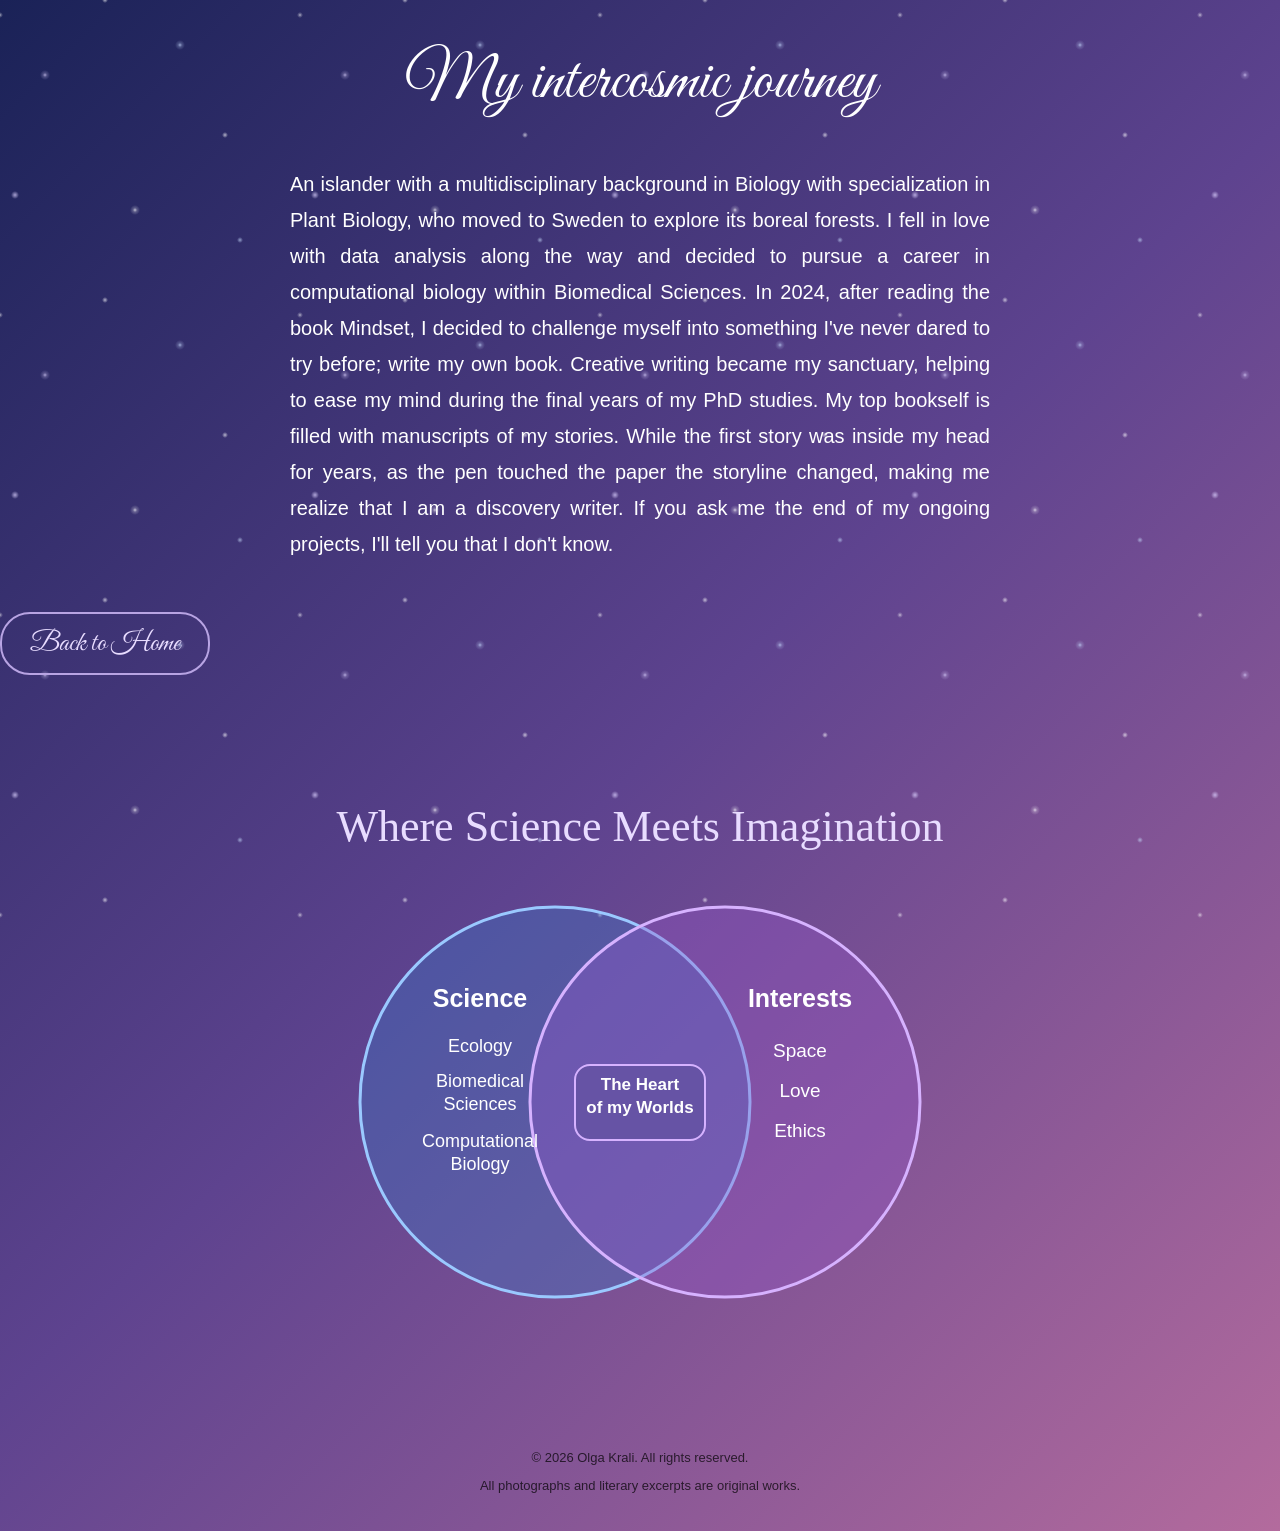
<file: about.html>
<!DOCTYPE html>
<html lang="en">
<head>
    <meta charset="UTF-8">
    <meta name="viewport"
          content="width=device-width, initial-scale=1.0">

    <title>AboutMe</title>

    <link href="https://fonts.googleapis.com/css2?family=Great+Vibes&display=swap"
          rel="stylesheet">

    <link rel="stylesheet" href="style.css">
</head>
<script src="sky.js"></script>
<body>
    <main class="about-page">
        <h1>My intercosmic journey</h1>

        <p class="about-text">
        An islander with a multidisciplinary background in Biology with specialization in Plant Biology, who moved to Sweden to explore its boreal forests. 
        I fell in love with data analysis along the way and decided to pursue a career in computational biology within Biomedical Sciences. In 2024, after reading
        the book Mindset, I decided to challenge myself into something I've never dared to try before; write my own book. Creative writing became my sanctuary, helping to ease my mind
        during the final years of my PhD studies. My top bookself is filled with manuscripts of my stories. While the first story was inside my head for years, as the pen touched the paper the storyline changed,
        making me realize that I am a discovery writer. If you ask me the end of my ongoing projects, I'll tell you that I don't know. 
        </p>

        <a href="index.html" class="about-button">
            Back to Home
        </a>
    </main>

<section class="venn-section">

    <h2>Where Science Meets Imagination</h2>

    <div class="venn-container">

        <svg viewBox="0 0 700 440"
             xmlns="http://www.w3.org/2000/svg"
             role="img"
             aria-labelledby="venn-title venn-desc">

            <title id="venn-title">
                Science and Interests Venn Diagram
            </title>

            <desc id="venn-desc">
                Scientific background includes Ecology,
                Biomedical Sciences, and Computational Biology.
                Interests include Space, Love, and Ethics.
                Their intersection is The Heart of my Worlds.
            </desc>

            <!-- Left circle: Science -->
            <circle cx="265" cy="220" r="195"
                    fill="#3879C5"
                    fill-opacity="0.35"
                    stroke="#9AC9FF"
                    stroke-width="3"/>

            <!-- Right circle: Interests -->
            <circle cx="435" cy="220" r="195"
                    fill="#9657C9"
                    fill-opacity="0.35"
                    stroke="#D6B2FF"
                    stroke-width="3"/>

            <!-- Science labels -->
            <g fill="white"
               text-anchor="middle"
               font-family="Arial, sans-serif">

                <text x="190" y="125"
                      font-size="25"
                      font-weight="bold">
                    Science
                </text>

                <text x="190" y="170" font-size="18">
                    Ecology
                </text>

                <text x="190" y="205" font-size="18">
                    Biomedical
                </text>

                <text x="190" y="228" font-size="18">
                    Sciences
                </text>

                <text x="190" y="265" font-size="18">
                    Computational
                </text>

                <text x="190" y="288" font-size="18">
                    Biology
                </text>
            </g>

            <!-- Interests labels -->
            <g fill="white"
               text-anchor="middle"
               font-family="Arial, sans-serif">

                <text x="510" y="125"
                      font-size="25"
                      font-weight="bold">
                    Interests
                </text>

                <text x="510" y="175" font-size="19">
                    Space
                </text>

                <text x="510" y="215" font-size="19">
                    Love
                </text>

                <text x="510" y="255" font-size="19">
                    Ethics
                </text>
            </g>

            <!-- Intersection -->
            <rect x="285" y="183"
                  width="130" height="75"
                  rx="15"
                  fill="#6653A5"
                  stroke="#D6B2FF"
                  stroke-width="2"/>

            <g fill="white"
               text-anchor="middle"
               font-family="Arial, sans-serif"
               font-weight="bold"
               font-size="17">

                <text x="350" y="208">The Heart</text>
                <text x="350" y="231">of my Worlds</text>
            </g>

        </svg>
    </div>


</section>




<footer class="site-footer">
    <p>© 2026 Olga Krali. All rights reserved.</p>
    <p>All photographs and literary excerpts are original works.</p>
</footer>


</body>
</html>
</file>
<file: style.css>
body {
    background: var(--sky-background,
    linear-gradient(
        135deg,
        #080B2C,
        #242060,
        #542477)
    );

    color: white;
    min-height: 100vh;
    margin: 0;
}


:root {
    --sky-background: linear-gradient(
        135deg,
        #080B2C,
        #242060,
        #542477
    );
}

body {
    background: var(--sky-background);
    min-height: 100vh;
}



/* Star-shaped cursor */
@media (pointer: fine) {
    body {
        cursor: url("data:image/svg+xml,%3Csvg xmlns='http://www.w3.org/2000/svg' width='32' height='32' viewBox='0 0 32 32'%3E%3Cpath d='M16 2 Q18 14 30 16 Q18 18 16 30 Q14 18 2 16 Q14 14 16 2Z' fill='%23E6D8FF' stroke='%239B83D2' stroke-width='1.2'/%3E%3C/svg%3E") 16 16, auto;
    }
}




.author-photo {
    -webkit-user-drag: none;
    user-select: none;
    -webkit-user-select: none;
}


/* Elegant shooting star */

body > .shooting-star {
    position: fixed;
    top: 35%;
    left: 85%;

    width: 100px;
    height: 1px;

    background: linear-gradient(
        to right,
        transparent 0%,
        rgba(184, 164, 227, 0.15) 30%,
        rgba(210, 200, 255, 0.65) 75%,
        white 100%
    );

    border-radius: 50%;

    pointer-events: none;
    z-index: 5;
    opacity: 0;

    transform-origin: right center;
    animation: meteorFlight 15s linear infinite;
}



/* ==================================
   STARRY BACKGROUND
   ================================== */

body {
    position: relative;
    isolation: isolate;
}

/* Soft, glowing stars */

body::before {
    content: "";
    position: fixed;
    inset: -30px;

    background-image:
        radial-gradient(circle at 10% 15%,
            rgba(255,255,255,0.9) 0px,
            rgba(255,255,255,0.4) 1px,
            transparent 3px),

        radial-gradient(circle at 25% 35%,
            rgba(220,210,255,0.9) 0px,
            rgba(220,210,255,0.3) 2px,
            transparent 5px),

        radial-gradient(circle at 45% 10%,
            rgba(255,255,255,0.8) 0px,
            transparent 3px),

        radial-gradient(circle at 70% 25%,
            rgba(200,220,255,0.9) 0px,
            rgba(200,220,255,0.3) 2px,
            transparent 5px),

        radial-gradient(circle at 85% 55%,
            rgba(255,255,255,0.8) 0px,
            transparent 3px),

        radial-gradient(circle at 15% 75%,
            rgba(220,210,255,0.9) 0px,
            transparent 4px),

        radial-gradient(circle at 55% 80%,
            rgba(255,255,255,0.9) 0px,
            rgba(255,255,255,0.3) 2px,
            transparent 5px),

        radial-gradient(circle at 90% 90%,
            rgba(200,220,255,0.8) 0px,
            transparent 3px);

    background-size: 300px 300px;
    opacity: 0.8;

    pointer-events: none;
    z-index: 0;

    animation: starDrift 18s ease-in-out infinite;
}

/* Keep website content above the stars */

body > * {
    position: relative;
    z-index: 1;
}

/* Gentle movement and twinkling */

@keyframes starDrift {
    0%, 100% {
        transform: translate(0, 0);
        opacity: 0.8;
    }

    50% {
        transform: translate(-15px, 10px);
        opacity: 0.4;
    }
}

/* Accessibility: reduce animation if requested */

@media (prefers-reduced-motion: reduce) {
    body::before {
        animation: none;
    }
}



/* Header style */
h1 {
    font-family: 'Great Vibes', cursive;
    font-size: 64px;
    font-weight: normal;
    text-align: center;
}

h2 {
    font-family: 'Great Vibes', cursive;
    font-size: 40px;
    font-weight: normal;
    text-align: center;
}

p {
    font-family: 'Great Vibes', cursive;
    font-size: 32px;
    font-weight: normal;
    text-align: center;
}




/* Short intro and about me */

.intro-section {
    display: flex;
    flex-direction: column;
    align-items: center;
    text-align: center;
    margin-top: 20px;
}

.intro-section p {
    font-size: 22px;
    margin-bottom: 10px;
}

.intro-section .about-button {
    margin-top: 10px;
}

/* Author info */

.author-header {
    display: flex;
    align-items: center;
    justify-content: center;
    gap: 40px;
    padding: 50px 20px;
}

.author-photo {
    width: 180px;
    height: 180px;
    object-fit: cover;
    border-radius: 50%;
    border: 3px solid #b8a4e3;
}

@media (max-width: 600px) {
    .author-header {
        flex-direction: column;
        gap: 15px;
    }
}
.author-text {
    display: flex;
    flex-direction: column;
    align-items: center;
}

.author-text h1 {
    margin-bottom: 5px;
}

.author-text h2 {
    margin-top: 0;
    text-align: center;
}


/* Photos like constellation */

.constellation {
    width: 100%;
    max-width: 1500px;
    margin: 40px auto;
    padding: 0 10px;
    box-sizing: border-box;
}

.constellation svg {
    display: block;
    width: 100%;
    height: auto;
}





/* ==================================
   INTERACTIVE CONSTELLATION
   ================================== */

/* Make photographs clickable */

/* Interactive constellation photographs */
.constellation-photo {
    cursor: pointer;
    transform-box: fill-box;
    transform-origin: center;
    transition: transform 0.35s ease,
                filter 0.35s ease;
}
/* remove some fine lines in the main figure */
.constellation-photo {
    transform: translateZ(0);
    backface-visibility: hidden;
}
.constellation-photo:hover,
.constellation-photo:focus-visible {
    transform: scale(1.12);
    filter: drop-shadow(0 0 12px #c9b8ff)
            drop-shadow(0 0 22px #8873d6);
}

/* Keep the central photograph's zoom more subtle */

.constellation-photo[data-photo="1"]:hover,
.constellation-photo[data-photo="1"]:focus-visible {
    transform: scale(1.04);
}

@media (prefers-reduced-motion: reduce) {
    .constellation-photo {
        transition: none;
    }
}


/* Invitation to explore the constellation */

.constellation-hint {
    font-family: 'Cormorant Garamond', serif;
    font-size: 25px;
    font-style: italic;
    text-align: center;

    color: #d8c8ff;
    letter-spacing: 1px;

    margin: 0 auto 50px;
    padding: 0 15px;
}

/* Discourage dragging and selecting photographs */
.constellation-photo image,
#modal-image {
    -webkit-user-drag: none;
    user-select: none;
}
/* Expanded photograph overlay */

.photo-modal {
    position: fixed;
    inset: 0;
    z-index: 1000;

    background: rgba(5, 7, 25, 0.92);

    display: flex;
    justify-content: center;
    align-items: center;

    padding: 30px;
    box-sizing: border-box;

    overflow-y: auto;
}

/* Ensure the hidden modal stays hidden */

.photo-modal[hidden] {
    display: none;
}

/* Photograph and quotation */

.modal-content {
    display: flex;
    flex-direction: column;
    align-items: center;
    text-align: center;

    max-width: 750px;
    width: 100%;

    animation: photoAppear 0.5s ease;
}

.modal-content img {
    display: block;
    max-width: 100%;
    max-height: 65vh;
    width: auto;
    height: auto;

    object-fit: contain;

    border-radius: 15px;
    border: 2px solid #b8a4e3;

    box-shadow: 0 0 35px rgba(184, 164, 227, 0.35);
}

/* Book quotation */

#modal-quote {
    font-family: 'Cormorant Garamond', serif;
    font-size: 28px;
    font-style: italic;

    color: #e8dcff;

    line-height: 1.5;
    margin-top: 30px;
}

/* Close button */

.modal-close {
    position: absolute;
    top: 20px;
    right: 30px;

    background: transparent;
    border: none;

    color: white;
    font-size: 40px;

    cursor: pointer;
    z-index: 2;
}

.modal-close:hover {
    color: #c9b8ff;
}

.modal-close:focus-visible,
.constellation-photo:focus-visible {
    outline: 3px solid #ffffff;
    outline-offset: 5px;
}

/* Smooth appearance */

@keyframes photoAppear {
    from {
        opacity: 0;
        transform: scale(0.85);
    }

    to {
        opacity: 1;
        transform: scale(1);
    }
}

@media (prefers-reduced-motion: reduce) {
    .modal-content {
        animation: none;
    }

    .constellation-photo image {
        transition: none;
    }
}

/* Smaller screens */

@media (max-width: 600px) {
    #modal-quote {
        font-size: 22px;
    }

    .photo-modal {
        padding: 20px;
    }
}



/* About me button */
.about-button {
    display: inline-block;
    margin-top: 20px;
    padding: 12px 28px;

    background: transparent;
    color: #e8dcff;

    border: 2px solid #b8a4e3;
    border-radius: 30px;

    font-family: 'Great Vibes', cursive;
    font-size: 28px;

    text-decoration: none;
    transition: all 0.3s ease;
}

.about-button:hover {
    background: #b8a4e3;
    color: #080B2C;
    box-shadow: 0 0 20px rgba(184, 164, 227, 0.5);
}

.about-button:focus-visible {
    outline: 3px solid white;
    outline-offset: 4px;
}


.about-text {
    font-family: Arial, sans-serif;
    font-size: 20px;
    line-height: 1.8;
    text-align: justify;
    display: flex;
    flex-direction: column;
    align-items: center;
    max-width: 700px;
    margin: 30px auto;
    padding: 0 20px;
    
}


/* Venn diagram */

.venn-section {
    max-width: 1000px;
    margin: 70px auto;
    padding: 20px;
    text-align: center;
}

.venn-section h2 {
    font-family: 'Cormorant Garamond', serif, cursive;
    font-size: 44px;
    font-weight: normal;
    color: #e8dcff;
    margin-bottom: 30px;
}

.venn-container {
    width: 100%;
    max-width: 700px;
    margin: 0 auto;
}

.venn-container svg {
    display: block;
    width: 100%;
    height: auto;
}



/* contact me */


.contact-section {
    text-align: center;
    margin: 50px auto;
}

#contact-email {
    font-family: 'Cormorant Garamond', serif;
    font-size: 24px;
    color: #e8dcff;
    margin-top: 20px;
}

#contact-email a {
    color: #e8dcff;
}



.site-footer {
    font-family: Arial, sans-serif;
    font-size: 13px;
    color: #000000;
    text-align: center;
    opacity: 0.7;
    padding: 25px 20px;
    margin-top: 60px;
}

.site-footer p {
    font-family: Arial, sans-serif;
    font-size: 13px;
}
</file>
